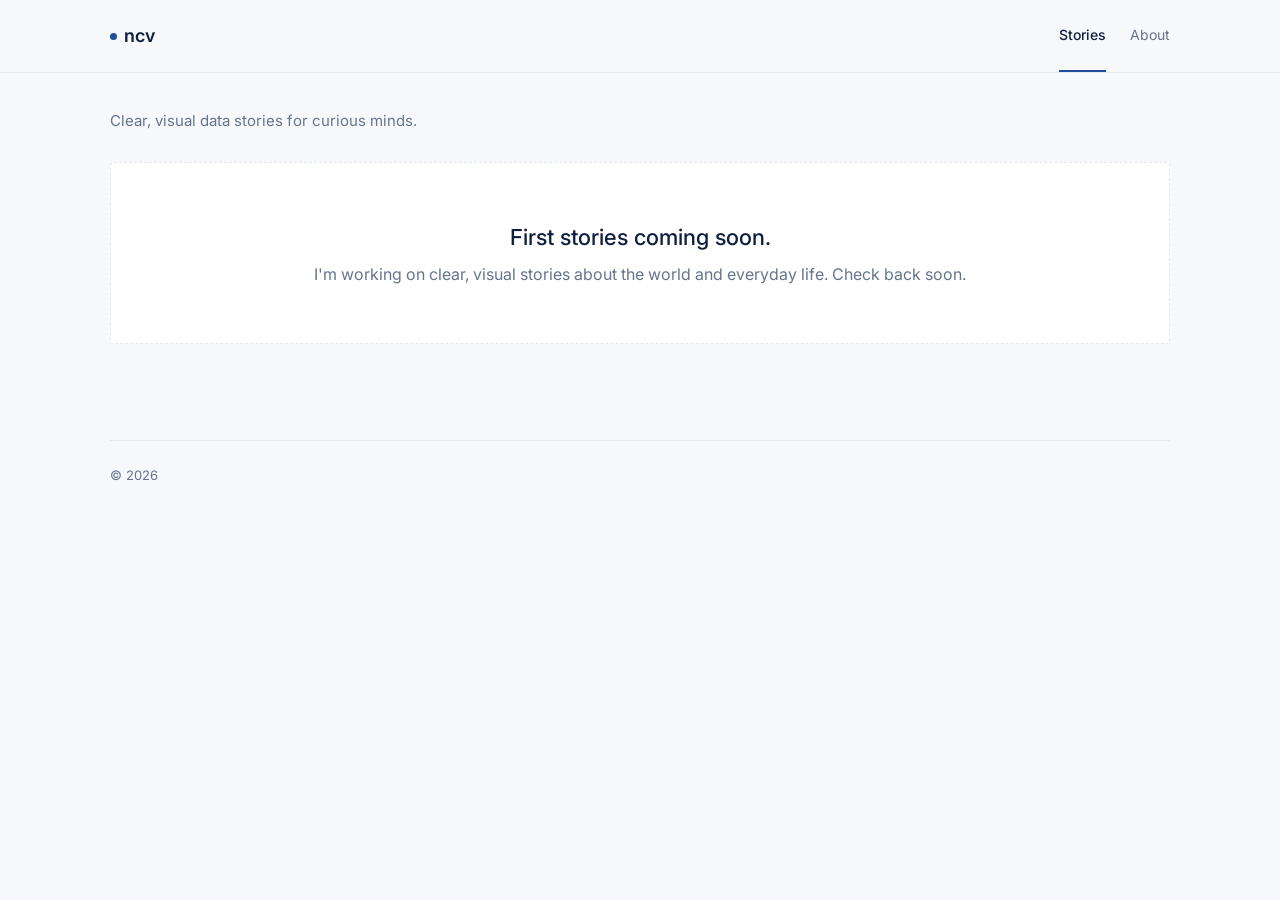
<file: index.html>
<!doctype html><html lang="en"><head><meta charset="utf-8"><meta name="viewport" content="width=device-width,initial-scale=1">
<title>Nicole Valdez — Data stories</title>
<link rel="stylesheet" href="https://fonts.googleapis.com/css2?family=Inter:wght@400;500;600&display=swap">
<link rel="stylesheet" href="style.css?v=3"></head><body><header class="top"><div class="topin"><a class="name" href="index.html">ncv</a><nav class="links"><a class="on" href="index.html">Stories</a><a href="about.html">About</a></nav></div></header>
<div class="wrap">
<p class="intro">Clear, visual data stories for curious minds.</p>
<div class="empty"><p class="et">First stories coming soon.</p><p>I'm working on clear, visual stories about the world and everyday life. Check back soon.</p></div>
<footer>© 2026</footer></div></body></html>
</file>
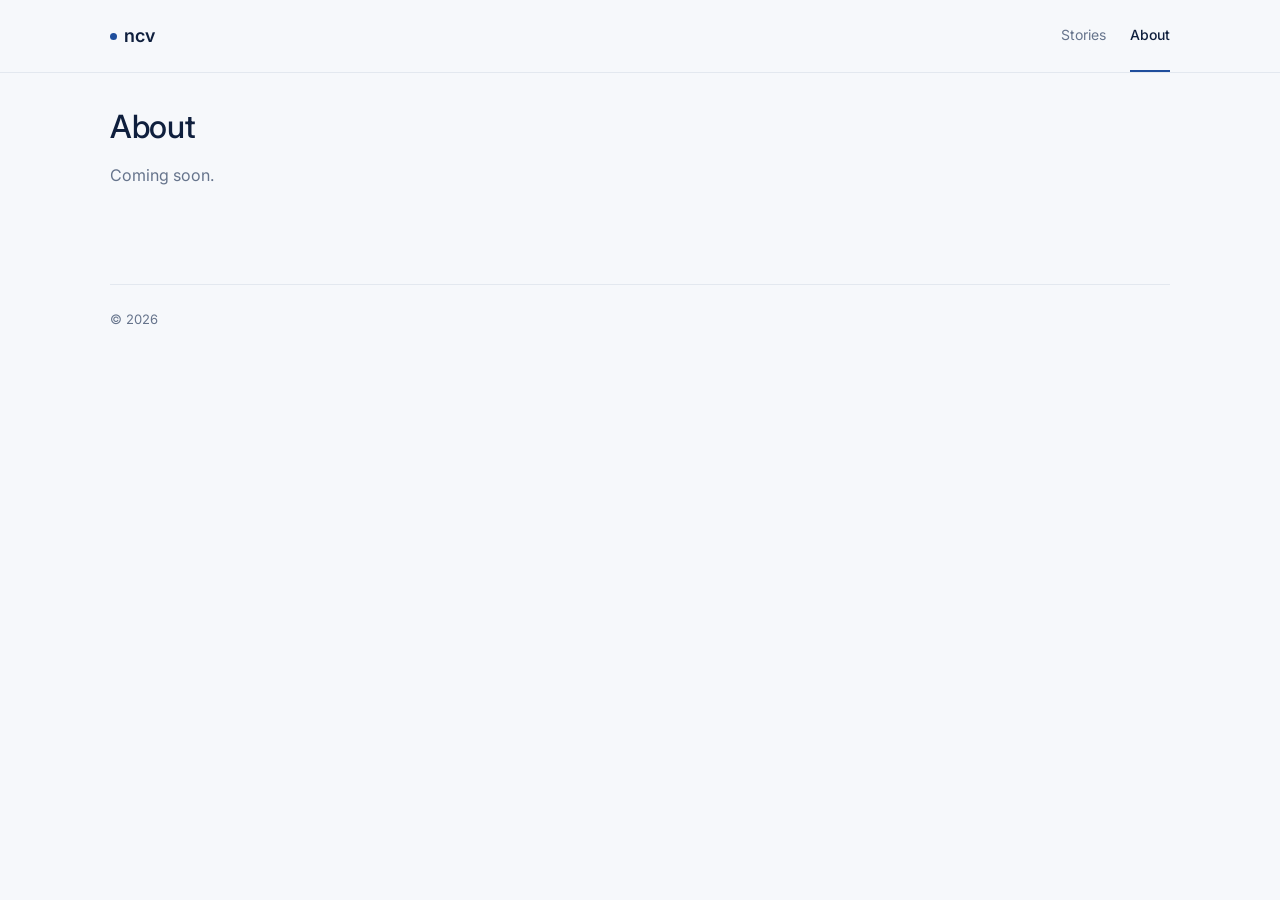
<file: about.html>
<!doctype html><html lang="en"><head><meta charset="utf-8"><meta name="viewport" content="width=device-width,initial-scale=1">
<title>About</title>
<link rel="stylesheet" href="https://fonts.googleapis.com/css2?family=Inter:wght@400;500;600&display=swap">
<link rel="stylesheet" href="style.css?v=3"></head><body><header class="top"><div class="topin"><a class="name" href="index.html">ncv</a><nav class="links"><a href="index.html">Stories</a><a class="on" href="about.html">About</a></nav></div></header>
<div class="wrap">
<div class="prose"><h1 style="margin-bottom:16px">About</h1>
<p class="mute" style="color:var(--mute)">Coming soon.</p></div>
<footer>© 2026</footer></div></body></html>
</file>
<file: style.css>
:root{--bg:#f6f8fb;--card:#ffffff;--fg:#0f1f3d;--mute:#66748c;--line:#e3e8ef;--tile:#eef2f7;--accent:#1f4e9c;--font:"Inter",system-ui,-apple-system,sans-serif}
@media (prefers-color-scheme:dark){:root{--bg:#0d1a30;--card:#14243f;--fg:#e8eef8;--mute:#9aabc4;--line:#22324d;--tile:#14243f;--accent:#8db4f2;color-scheme:dark}}
*{box-sizing:border-box}
body{margin:0;background:var(--bg);color:var(--fg);font:16px/1.65 var(--font)}
a{color:inherit}
h1,h2,h3{font-weight:500;letter-spacing:-0.01em;line-height:1.15;margin:0;text-wrap:balance}

/* Header: same height on every page */
.top{border-bottom:1px solid var(--line);background:var(--bg)}
.topin{max-width:1100px;margin:0 auto;height:72px;display:flex;align-items:center;justify-content:space-between;padding-left:max(20px,env(safe-area-inset-left));padding-right:max(20px,env(safe-area-inset-right))}
.top .name{display:inline-flex;align-items:center;gap:7px;font-weight:600;font-size:18px;letter-spacing:-0.01em;text-decoration:none;color:var(--fg)}
.top .name::before{content:"";width:7px;height:7px;border-radius:50%;background:var(--accent)}
.top .links{display:flex;gap:24px;height:100%}
.top .links a{display:flex;align-items:center;height:100%;font-size:14px;color:var(--mute);text-decoration:none;border-bottom:2px solid transparent;margin-bottom:-1px}
.top .links a:hover{color:var(--fg)}
.top .links a.on{color:var(--fg);font-weight:500;border-bottom-color:var(--accent)}
a:focus-visible{outline:2px solid var(--accent);outline-offset:2px}

/* Page body */
.wrap{max-width:1100px;margin:0 auto;padding-block:36px 48px;padding-left:max(20px,env(safe-area-inset-left));padding-right:max(20px,env(safe-area-inset-right))}
.intro{font-size:15px;color:var(--mute);margin:0 0 28px}
.prose{max-width:64ch}
.prose p{margin:0 0 1.1em}

/* Story tiles (for later) */
.grid{display:grid;grid-template-columns:repeat(auto-fill,minmax(300px,1fr));gap:40px 28px}
.tile{text-decoration:none;display:grid;gap:10px}
.thumb{aspect-ratio:4/3;border-radius:4px;background:var(--tile);overflow:hidden;display:grid;place-items:center;color:var(--mute);font-size:14px}
.tile:hover .thumb{outline:1px solid var(--accent)}
.tile h3{font-size:18px}
.meta{font-size:13px;color:var(--mute)}

/* Empty state */
.empty{background:var(--card);border:1px dashed var(--line);border-radius:4px;padding:56px 24px;text-align:center;color:var(--mute)}
.empty .et{font-size:22px;font-weight:500;color:var(--fg);margin:0 0 6px}
.empty p{margin:0}

footer{margin-top:96px;padding-top:24px;border-top:1px solid var(--line);color:var(--mute);font-size:13px}
</file>
